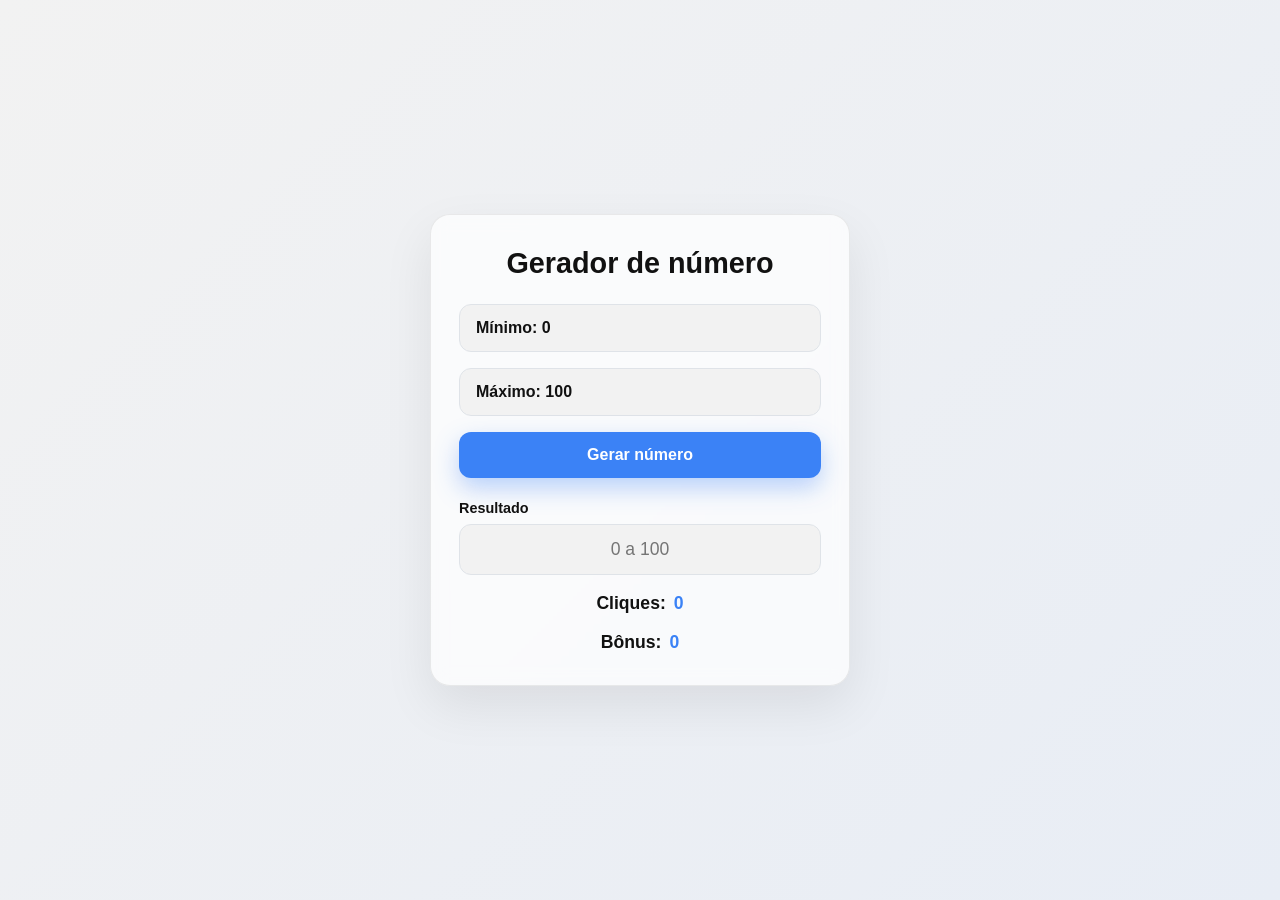
<file: index.html>
<!DOCTYPE html>
<html lang="pt-BR">
<head>
    <meta charset="UTF-8">
    <meta name="viewport" content="width=device-width, initial-scale=1.0">
    <title>Gerador Aleatório</title>
    <link rel="stylesheet" href="style.css">
</head>
<body>
    <main class="card">
        <h1>Gerador de número</h1>

        <div class="campo">
            <span>Mínimo: 0</span>
        </div>

        <div class="campo">
            <span>Máximo: 100</span>
        </div>

        <button id="gerar" type="button">Gerar número</button>

        <div class="resultado-box">
            <label for="resultado">Resultado</label>
            <input type="text" id="resultado" readonly placeholder="0 a 100">
        </div>

        <div class="contador-box">
            <span>Cliques:</span>
            <strong id="contador">0</strong>
        </div>

        <div class="bonus-box">
            <span>Bônus:</span>
            <strong id="bonus-score">0</strong>
        </div>
    </main>

    <button id="bonus-button" class="bonus-button" type="button">+10</button>
    <div id="plus-float" aria-live="polite">+1</div>

    <script src="js.js"></script>
</body>
</html>
</file>
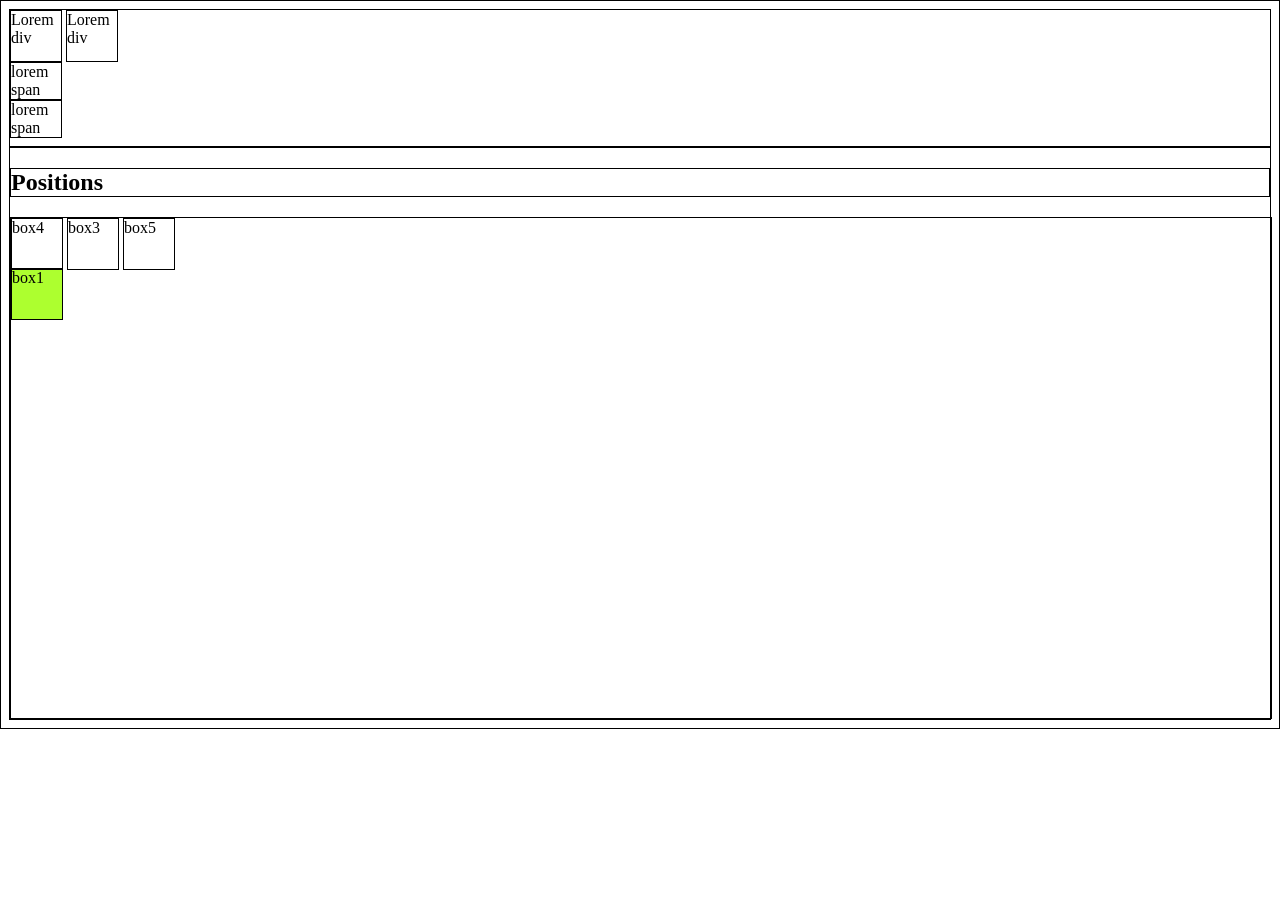
<file: positions.html>
<!DOCTYPE html>
<html lang="en">
<head>
    <meta charset="UTF-8">
    <meta name="viewport" content="width=device-width, initial-scale=1.0">
    <title>Document</title>

    <style>
        *{
            border: 1px solid black;
        }
        div{
            display: inline-block;
            height: 50px;
            width: 50px;
        }
        span{
            display: block;
            width: 50px;
        }
        p{
            display: none;
        }
        #container{
            position: relative;
            width: 100%;
            height: 500px;
        }
        .box{
            display: inline-block;}
            #box1{
                background-color: greenyellow;
                position: relative;
                top: 50px;
            }
            #box2{
                background-color: red;
                position: fixed;
                z-index: -1;
            }
            #box3{
                background-color: white;
            }
            #box4{
                position:absolute;
                top: 0px;
                left: 0px;

            }
    </style>
</head>
<body>
    <div>Lorem div</div>
    <div>Lorem div</div>
        <p>lorem</p>
        <p>lorem</p>
        <span>lorem span</span>
        <span>lorem span</span>
        <hr>
        <h2>Positions </h2>

        <div id="container">
            <div class="box" id="box1">box1</div>
            <div class="box" id="box2">box2</div>
            <div class="box" id="box3">box3</div>
            <div class="box" id="box4">box4</div>
            <div class="box" id="box5">box5</div>
        </div>
</body>
</html>
</file>
<file: style.css>
:root {
    --preto: #111111;
    --branco-claro: #f2f2f2;
    --azul: #3b82f6;
    --cinza: #dfe3e8;
}

* {
    box-sizing: border-box;
    margin: 0;
    padding: 0;
    font-family: Arial, Helvetica, sans-serif;
}

body {
    min-height: 100vh;
    display: grid;
    place-items: center;
    background: linear-gradient(135deg, var(--branco-claro), #e8edf5);
    color: var(--preto);
    position: relative;
    overflow: hidden;
    transition: background 0.4s ease;
}

body.rgb-active {
    background: linear-gradient(90deg, #ff0000, #ff7b00, #ffe600, #00ff66, #00d9ff, #3b82f6, #8a2be2, #ff008c);
    background-size: 400% 400%;
    animation: rgbShift 0.7s linear infinite;
}

@keyframes rgbShift {
    0% { background-position: 0% 50%; }
    100% { background-position: 100% 50%; }
}

.card {
    width: min(420px, 90vw);
    background: rgba(255, 255, 255, 0.7);
    border: 1px solid rgba(17, 17, 17, 0.08);
    border-radius: 20px;
    padding: 32px 28px;
    box-shadow: 0 20px 50px rgba(17, 17, 17, 0.08);
    backdrop-filter: blur(8px);
}

h1 {
    font-size: 1.8rem;
    margin-bottom: 24px;
    text-align: center;
    color: var(--preto);
}

.campo {
    background: var(--branco-claro);
    border: 1px solid var(--cinza);
    border-radius: 12px;
    padding: 14px 16px;
    margin-bottom: 16px;
    font-weight: 600;
}

button {
    width: 100%;
    background: var(--azul);
    color: white;
    border: none;
    border-radius: 12px;
    padding: 14px 18px;
    font-size: 1rem;
    font-weight: 700;
    cursor: pointer;
    transition: transform 0.2s ease, box-shadow 0.2s ease;
    box-shadow: 0 10px 24px rgba(59, 130, 246, 0.35);
}

button:hover {
    transform: translateY(-2px);
}

.resultado-box {
    margin-top: 22px;
    display: flex;
    flex-direction: column;
    gap: 8px;
}

.resultado-box label {
    font-size: 0.9rem;
    font-weight: 700;
    color: var(--preto);
}

.resultado-box input {
    width: 100%;
    border: 1px solid var(--cinza);
    background: var(--branco-claro);
    border-radius: 12px;
    padding: 14px 16px;
    font-size: 1.1rem;
    color: var(--preto);
    text-align: center;
    outline: none;
}

.resultado-box input:focus {
    border-color: var(--azul);
    box-shadow: 0 0 0 3px rgba(59, 130, 246, 0.15);
}

.contador-box,
.bonus-box {
    margin-top: 18px;
    display: flex;
    justify-content: center;
    gap: 8px;
    font-size: 1.1rem;
    font-weight: 700;
}

#contador,
#bonus-score {
    color: var(--azul);
}

.bonus-button {
    position: fixed;
    left: 50%;
    top: 50%;
    width: 90px;
    height: 90px;
    border-radius: 50%;
    background: linear-gradient(135deg, #00d9ff, #3b82f6);
    color: #fff;
    font-size: 1.1rem;
    font-weight: 800;
    box-shadow: 0 12px 25px rgba(59, 130, 246, 0.45);
    display: none;
    opacity: 0;
    z-index: 999;
    transform: scale(0.8);
    transition: opacity 0.25s ease, transform 0.25s ease;
    animation: pulse 1s ease-in-out infinite alternate;
}

@keyframes pulse {
    from { transform: scale(1); }
    to { transform: scale(1.08); }
}

#plus-float {
    position: fixed;
    left: 0;
    top: 0;
    transform: translate(-50%, -50%);
    font-weight: 700;
    font-size: 1.2rem;
    pointer-events: none;
    opacity: 0;
    z-index: 999;
    transition: opacity 0.15s ease, transform 0.35s ease;
    user-select: none;
}
</file>
